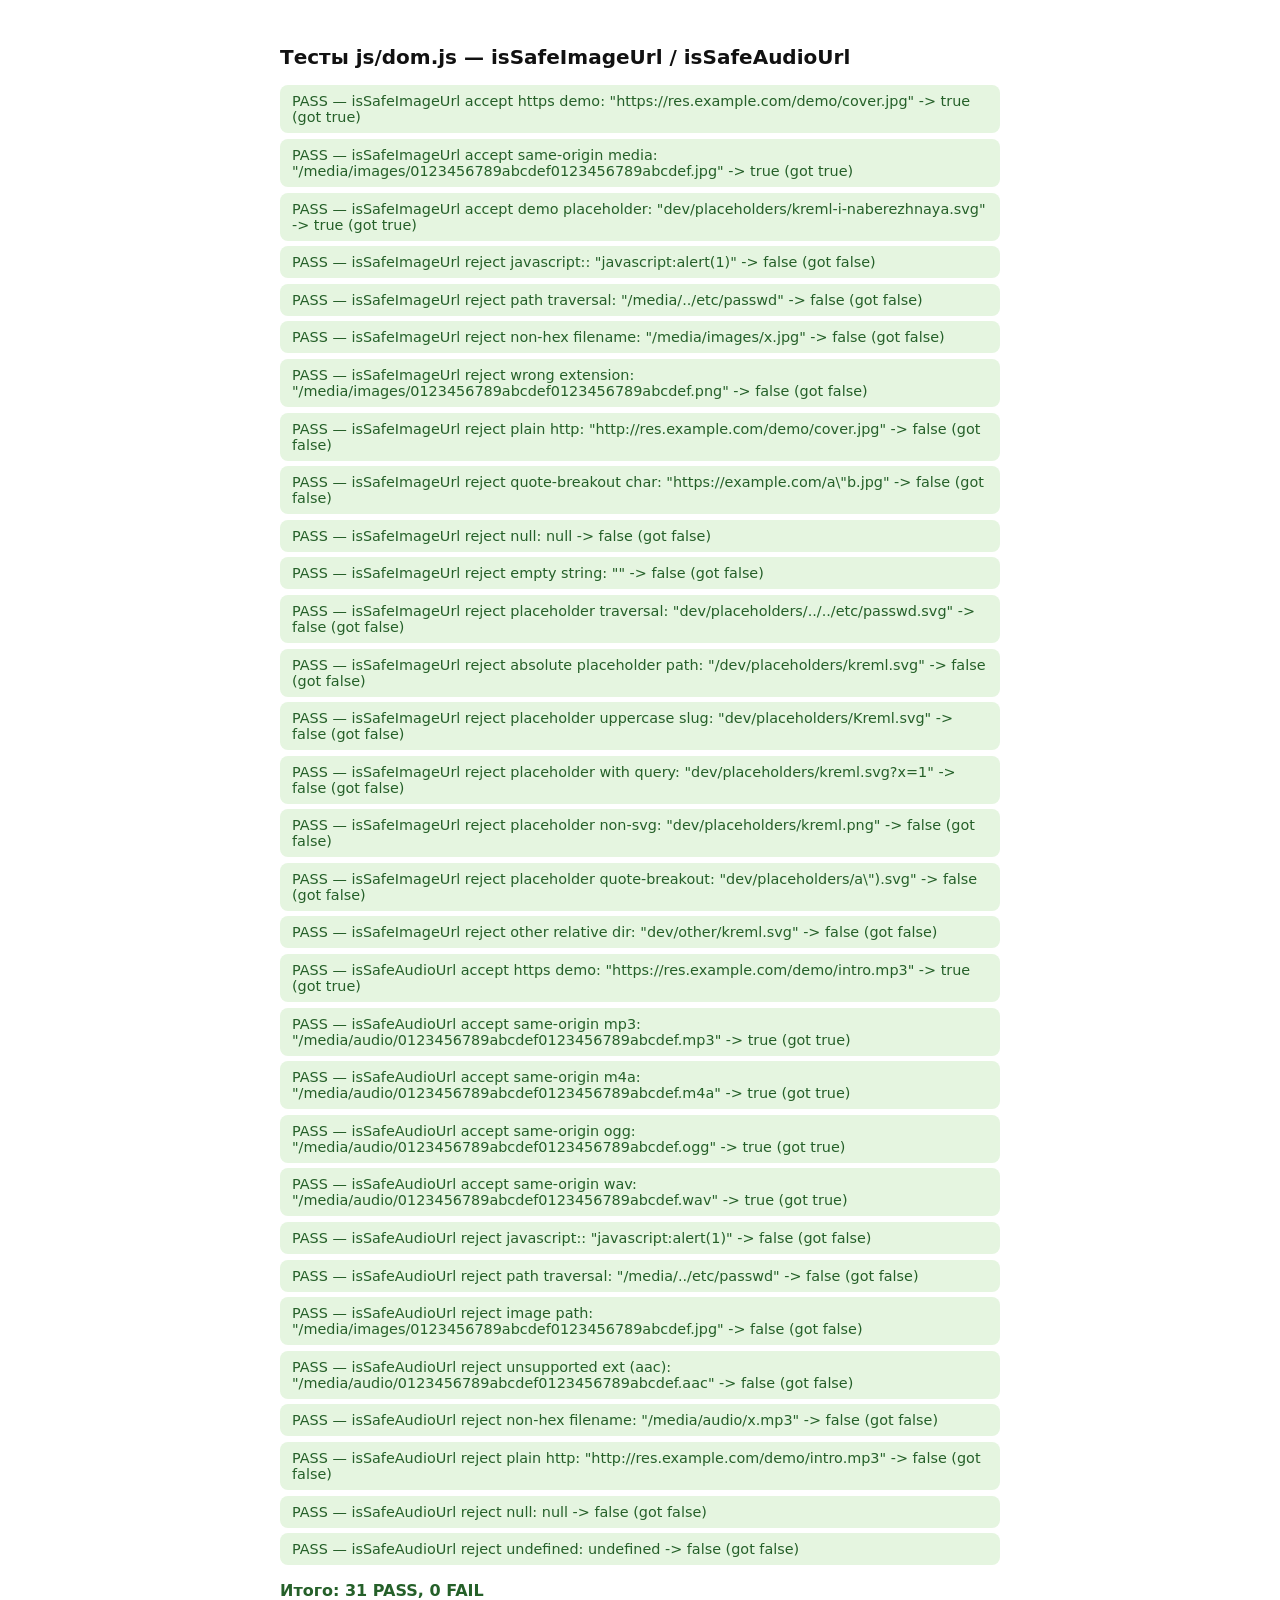
<file: tests/dom.test.html>
<!DOCTYPE html>
<html lang="ru">
<head>
<meta charset="UTF-8" />
<title>dom.js — тесты</title>
<style>
  body { font-family: system-ui, sans-serif; padding: 2rem; max-width: 720px; margin: 0 auto; background:#fff; color:#111; }
  h1 { font-size: 1.25rem; }
  ul { list-style: none; padding: 0; }
  li { padding: .5rem .75rem; border-radius: .5rem; margin-bottom: .35rem; font-size: .9rem; }
  li.pass { background: #e5f5e0; color: #256029; }
  li.fail { background: #fbe3e3; color: #a03e54; }
  #summary { font-weight: 700; margin-top: 1rem; }
</style>
</head>
<body>
  <h1>Тесты js/dom.js — isSafeImageUrl / isSafeAudioUrl</h1>
  <ul id="results"></ul>
  <p id="summary"></p>

  <script type="module">
    import { isSafeImageUrl, isSafeAudioUrl } from "../js/dom.js";

    const list = document.getElementById("results");
    let passCount = 0, failCount = 0;

    /** @param {string} name @param {boolean} condition @param {string} [detail] */
    function assert(name, condition, detail) {
      const li = document.createElement("li");
      li.className = condition ? "pass" : "fail";
      li.textContent = `${condition ? "PASS" : "FAIL"} — ${name}` + (detail ? ` (${detail})` : "");
      list.appendChild(li);
      if (condition) passCount++; else failCount++;
      console[condition ? "log" : "error"](`${condition ? "PASS" : "FAIL"}: ${name}`, detail || "");
    }

    /** @param {(url: any) => boolean} fn @param {any} url @param {boolean} expected @param {string} label */
    function check(fn, url, expected, label) {
      const got = fn(url);
      assert(`${label}: ${JSON.stringify(url)} -> ${expected}`, got === expected, `got ${got}`);
    }

    // --- isSafeImageUrl: accept ---------------------------------------------
    check(isSafeImageUrl, "https://res.example.com/demo/cover.jpg", true, "isSafeImageUrl accept https demo");
    check(isSafeImageUrl, "/media/images/0123456789abcdef0123456789abcdef.jpg", true, "isSafeImageUrl accept same-origin media");
    check(isSafeImageUrl, "dev/placeholders/kreml-i-naberezhnaya.svg", true, "isSafeImageUrl accept demo placeholder");

    // --- isSafeImageUrl: reject ----------------------------------------------
    check(isSafeImageUrl, "javascript:alert(1)", false, "isSafeImageUrl reject javascript:");
    check(isSafeImageUrl, "/media/../etc/passwd", false, "isSafeImageUrl reject path traversal");
    check(isSafeImageUrl, "/media/images/x.jpg", false, "isSafeImageUrl reject non-hex filename");
    check(isSafeImageUrl, "/media/images/0123456789abcdef0123456789abcdef.png", false, "isSafeImageUrl reject wrong extension");
    check(isSafeImageUrl, "http://res.example.com/demo/cover.jpg", false, "isSafeImageUrl reject plain http");
    check(isSafeImageUrl, 'https://example.com/a"b.jpg', false, "isSafeImageUrl reject quote-breakout char");
    check(isSafeImageUrl, null, false, "isSafeImageUrl reject null");
    check(isSafeImageUrl, "", false, "isSafeImageUrl reject empty string");
    check(isSafeImageUrl, "dev/placeholders/../../etc/passwd.svg", false, "isSafeImageUrl reject placeholder traversal");
    check(isSafeImageUrl, "/dev/placeholders/kreml.svg", false, "isSafeImageUrl reject absolute placeholder path");
    check(isSafeImageUrl, "dev/placeholders/Kreml.svg", false, "isSafeImageUrl reject placeholder uppercase slug");
    check(isSafeImageUrl, "dev/placeholders/kreml.svg?x=1", false, "isSafeImageUrl reject placeholder with query");
    check(isSafeImageUrl, "dev/placeholders/kreml.png", false, "isSafeImageUrl reject placeholder non-svg");
    check(isSafeImageUrl, 'dev/placeholders/a").svg', false, "isSafeImageUrl reject placeholder quote-breakout");
    check(isSafeImageUrl, "dev/other/kreml.svg", false, "isSafeImageUrl reject other relative dir");

    // --- isSafeAudioUrl: accept ----------------------------------------------
    check(isSafeAudioUrl, "https://res.example.com/demo/intro.mp3", true, "isSafeAudioUrl accept https demo");
    check(isSafeAudioUrl, "/media/audio/0123456789abcdef0123456789abcdef.mp3", true, "isSafeAudioUrl accept same-origin mp3");
    check(isSafeAudioUrl, "/media/audio/0123456789abcdef0123456789abcdef.m4a", true, "isSafeAudioUrl accept same-origin m4a");
    check(isSafeAudioUrl, "/media/audio/0123456789abcdef0123456789abcdef.ogg", true, "isSafeAudioUrl accept same-origin ogg");
    check(isSafeAudioUrl, "/media/audio/0123456789abcdef0123456789abcdef.wav", true, "isSafeAudioUrl accept same-origin wav");

    // --- isSafeAudioUrl: reject -----------------------------------------------
    check(isSafeAudioUrl, "javascript:alert(1)", false, "isSafeAudioUrl reject javascript:");
    check(isSafeAudioUrl, "/media/../etc/passwd", false, "isSafeAudioUrl reject path traversal");
    check(isSafeAudioUrl, "/media/images/0123456789abcdef0123456789abcdef.jpg", false, "isSafeAudioUrl reject image path");
    check(isSafeAudioUrl, "/media/audio/0123456789abcdef0123456789abcdef.aac", false, "isSafeAudioUrl reject unsupported ext (aac)");
    check(isSafeAudioUrl, "/media/audio/x.mp3", false, "isSafeAudioUrl reject non-hex filename");
    check(isSafeAudioUrl, "http://res.example.com/demo/intro.mp3", false, "isSafeAudioUrl reject plain http");
    check(isSafeAudioUrl, null, false, "isSafeAudioUrl reject null");
    check(isSafeAudioUrl, undefined, false, "isSafeAudioUrl reject undefined");

    const summary = document.getElementById("summary");
    summary.textContent = `Итого: ${passCount} PASS, ${failCount} FAIL`;
    summary.style.color = failCount === 0 ? "#256029" : "#a03e54";
    console.log(`Итого: ${passCount} PASS, ${failCount} FAIL`);
  </script>
</body>
</html>
</file>
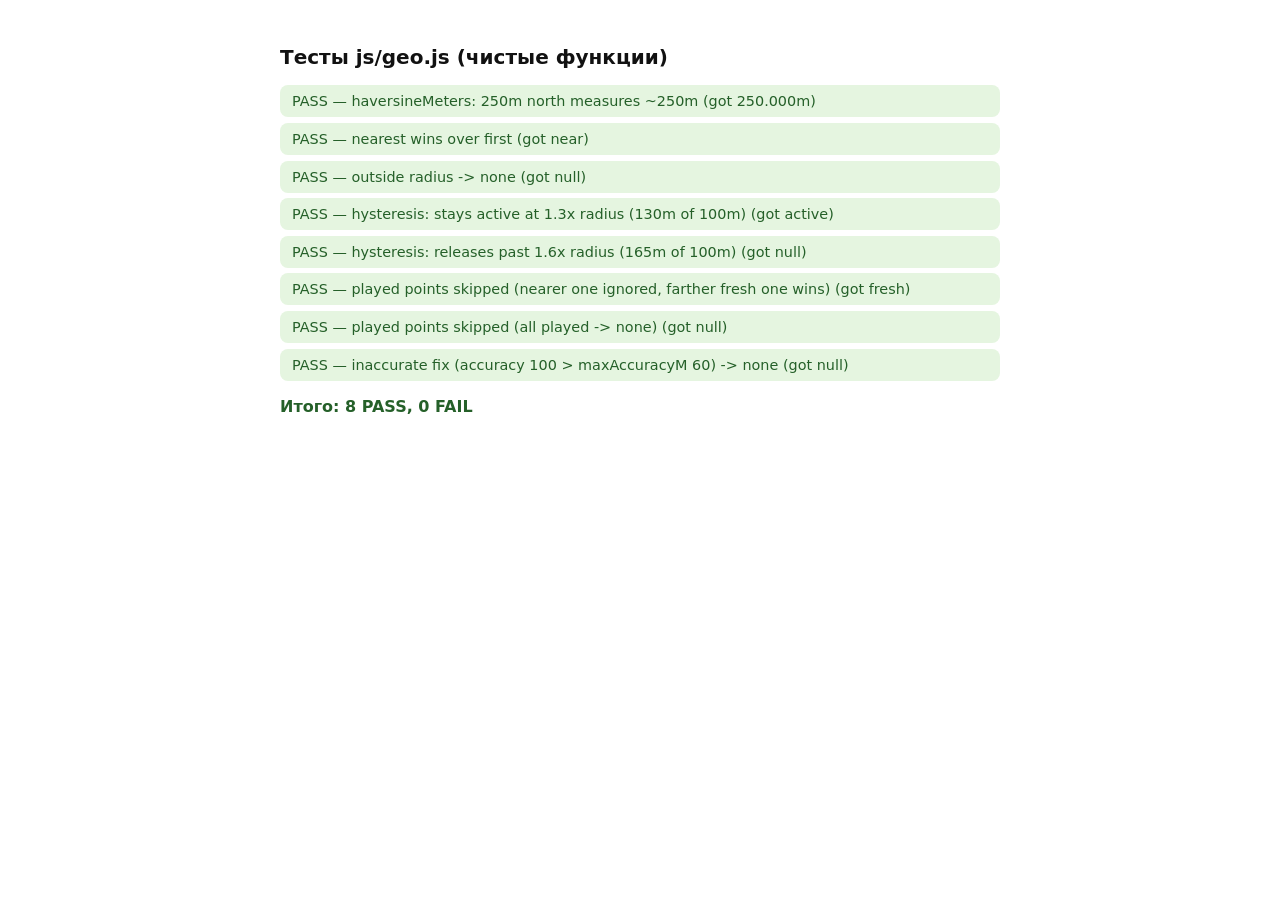
<file: tests/geo.test.html>
<!DOCTYPE html>
<html lang="ru">
<head>
<meta charset="UTF-8" />
<title>geo.js — тесты</title>
<style>
  body { font-family: system-ui, sans-serif; padding: 2rem; max-width: 720px; margin: 0 auto; background:#fff; color:#111; }
  h1 { font-size: 1.25rem; }
  ul { list-style: none; padding: 0; }
  li { padding: .5rem .75rem; border-radius: .5rem; margin-bottom: .35rem; font-size: .9rem; }
  li.pass { background: #e5f5e0; color: #256029; }
  li.fail { background: #fbe3e3; color: #a03e54; }
  #summary { font-weight: 700; margin-top: 1rem; }
</style>
</head>
<body>
  <h1>Тесты js/geo.js (чистые функции)</h1>
  <ul id="results"></ul>
  <p id="summary"></p>

  <script type="module">
    import { haversineMeters, pickTrigger } from "../js/geo.js";
    import { CONFIG } from "../js/config.js";

    const list = document.getElementById("results");
    let passCount = 0, failCount = 0;

    /** @param {string} name @param {boolean} condition @param {string} [detail] */
    function assert(name, condition, detail) {
      const li = document.createElement("li");
      li.className = condition ? "pass" : "fail";
      li.textContent = `${condition ? "PASS" : "FAIL"} — ${name}` + (detail ? ` (${detail})` : "");
      list.appendChild(li);
      if (condition) passCount++; else failCount++;
      console[condition ? "log" : "error"](`${condition ? "PASS" : "FAIL"}: ${name}`, detail || "");
    }

    // Exact meters-per-degree along a meridian (great-circle distance along
    // a meridian equals R * deltaLat-in-radians, exactly).
    const METERS_PER_DEG_LAT = 6371000 * Math.PI / 180;
    /** @param {[number,number]} base @param {number} meters */
    function northOf(base, meters) {
      return [base[0] + meters / METERS_PER_DEG_LAT, base[1]];
    }

    const ORIGIN = [56.326887, 44.005986];

    // --- haversineMeters sanity --------------------------------------------
    {
      const d = haversineMeters(ORIGIN, northOf(ORIGIN, 250));
      assert("haversineMeters: 250m north measures ~250m", Math.abs(d - 250) < 0.5, `got ${d.toFixed(3)}m`);
    }

    // --- nearest wins over first --------------------------------------------
    {
      const candidates = [
        { id: "far", coords: northOf(ORIGIN, 111), triggerRadiusM: 200 },
        { id: "near", coords: northOf(ORIGIN, 22), triggerRadiusM: 200 }
      ];
      const state = { activePointId: null, playedPointIds: new Set() };
      const fix = { coords: ORIGIN, accuracy: 10 };
      const result = pickTrigger(state, fix, candidates);
      assert("nearest wins over first", result && result.id === "near", `got ${result && result.id}`);
    }

    // --- outside radius -> none --------------------------------------------
    {
      const candidates = [{ id: "p1", coords: northOf(ORIGIN, 1000), triggerRadiusM: 50 }];
      const state = { activePointId: null, playedPointIds: new Set() };
      const fix = { coords: ORIGIN, accuracy: 10 };
      const result = pickTrigger(state, fix, candidates);
      assert("outside radius -> none", result === null, `got ${result && result.id}`);
    }

    // --- hysteresis: stays active at 1.3x, releases beyond 1.6x -------------
    // Using triggerRadiusM = 100 makes the release distance
    // (radius * hysteresisFactor + hysteresisExtraM = 100*1.5+10 = 160)
    // land exactly at 1.6x the radius.
    {
      const active = { id: "active", coords: ORIGIN, triggerRadiusM: 100 };
      const candidates = [active];
      const state = { activePointId: "active", playedPointIds: new Set(["active"]) };

      const fixAt130 = { coords: northOf(ORIGIN, 130), accuracy: 10 }; // 1.3x
      const resultAt130 = pickTrigger(state, fixAt130, candidates);
      assert("hysteresis: stays active at 1.3x radius (130m of 100m)", resultAt130 && resultAt130.id === "active", `got ${resultAt130 && resultAt130.id}`);

      const fixAt165 = { coords: northOf(ORIGIN, 165), accuracy: 10 }; // past 1.6x (160m)
      const resultAt165 = pickTrigger(state, fixAt165, candidates);
      assert("hysteresis: releases past 1.6x radius (165m of 100m)", resultAt165 === null, `got ${resultAt165 && resultAt165.id}`);
    }

    // --- played points are skipped ------------------------------------------
    {
      const candidates = [
        { id: "played", coords: northOf(ORIGIN, 10), triggerRadiusM: 200 },
        { id: "fresh", coords: northOf(ORIGIN, 50), triggerRadiusM: 200 }
      ];
      const state = { activePointId: null, playedPointIds: new Set(["played"]) };
      const fix = { coords: ORIGIN, accuracy: 10 };
      const result = pickTrigger(state, fix, candidates);
      assert("played points skipped (nearer one ignored, farther fresh one wins)", result && result.id === "fresh", `got ${result && result.id}`);

      const stateAllPlayed = { activePointId: null, playedPointIds: new Set(["played", "fresh"]) };
      const resultAllPlayed = pickTrigger(stateAllPlayed, fix, candidates);
      assert("played points skipped (all played -> none)", resultAllPlayed === null, `got ${resultAllPlayed && resultAllPlayed.id}`);
    }

    // --- inaccurate fix -> none ----------------------------------------------
    {
      const candidates = [{ id: "p1", coords: ORIGIN, triggerRadiusM: 200 }];
      const state = { activePointId: null, playedPointIds: new Set() };
      const fix = { coords: ORIGIN, accuracy: 100 }; // > CONFIG.geo.maxAccuracyM (60)
      const result = pickTrigger(state, fix, candidates);
      assert(`inaccurate fix (accuracy 100 > maxAccuracyM ${CONFIG.geo.maxAccuracyM}) -> none`, result === null, `got ${result && result.id}`);
    }

    const summary = document.getElementById("summary");
    summary.textContent = `Итого: ${passCount} PASS, ${failCount} FAIL`;
    summary.style.color = failCount === 0 ? "#256029" : "#a03e54";
    console.log(`Итого: ${passCount} PASS, ${failCount} FAIL`);
  </script>
</body>
</html>
</file>
